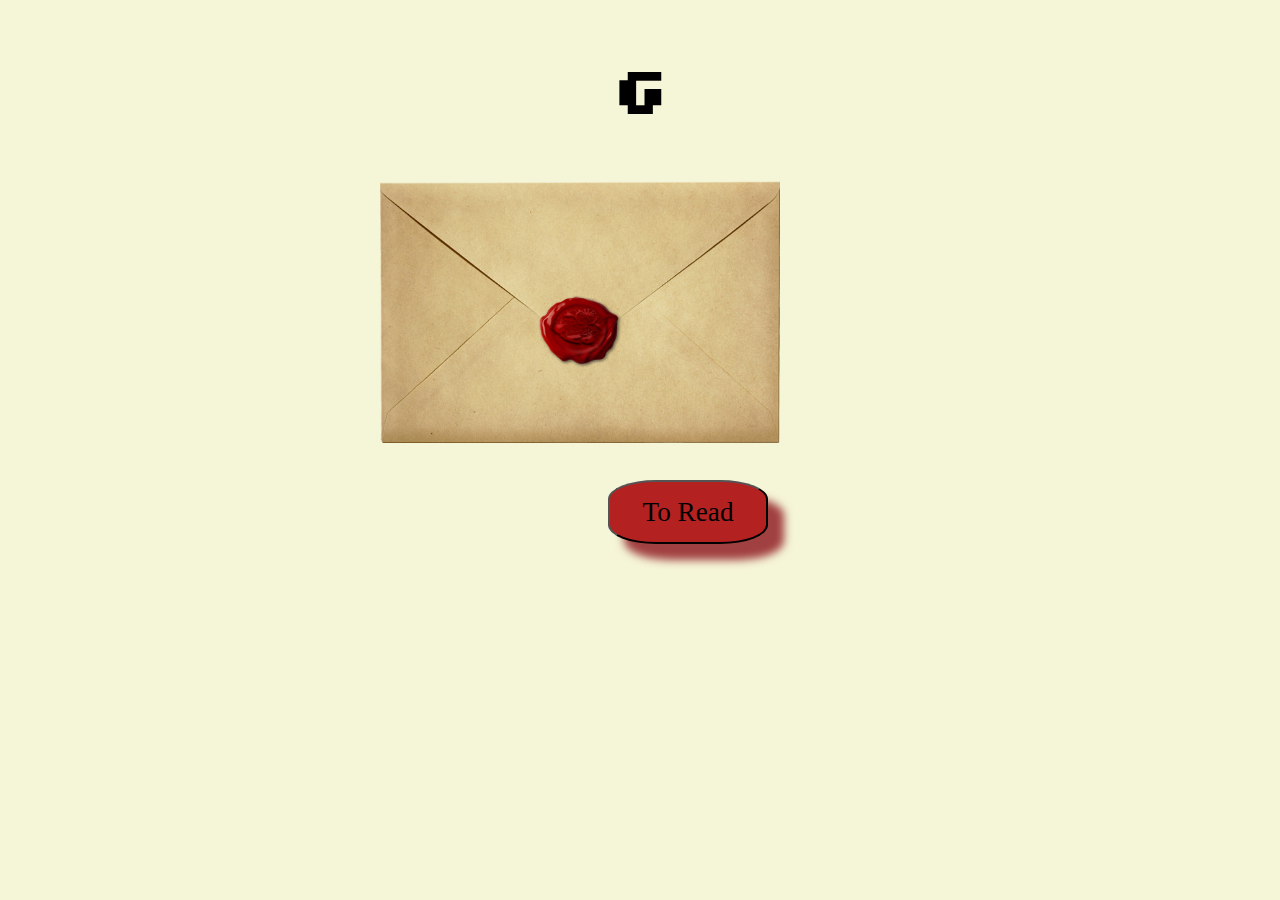
<file: index.html>
<!DOCTYPE html>
<html>
  <head>
    <meta charset="UTF-8" />
    <meta http-equiv="X-UA-Compatible" content="IE=edge" />
    <meta name="viewport" content="width=device-width, initial-scale=1.0" />
    <link rel="icon" href="diwali-favicon.png" />
    <link rel="stylesheet" href="animation.css" />
    <title>Diwali Invitation</title>
  </head>
  <body>
    <h1 id="mailHead">GET THIS NOW BEFORE IT IS GONE !</h1>
    <section id="CEnvelope">
      <img
        id="closeEnvelope"
        src="closeEnvelope1.png"
        alt="It is an closed Envelope"
      />
      <button id="call">
        <a href="Letter.html" target="_blank">To Read</a>
      </button>
    </section>
  </body>
  <script src="animation.js"></script>
</html>
</file>
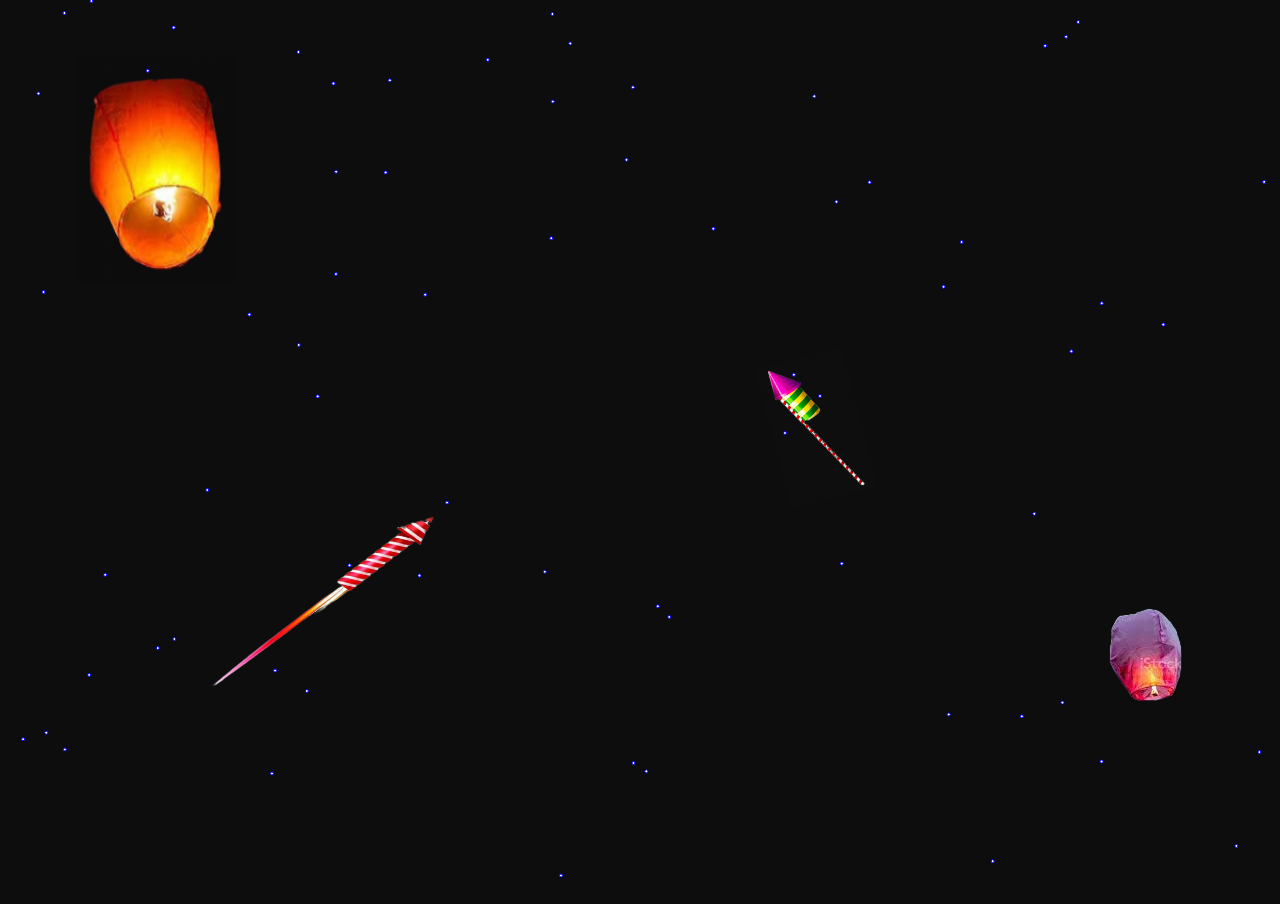
<file: invitation.html>
<!DOCTYPE html>
<html lang="en">
  <head>
    <meta charset="UTF-8" />
    <meta http-equiv="X-UA-Compatible" content="IE=edge" />
    <meta name="viewport" content="width=device-width, initial-scale=1.0" />
    <link rel="stylesheet" href="animation.css" />
    <title>Invite card</title>
  </head>
  <body style="background-color: rgba(0, 0, 0, 0.95)">
    <canvas id="canvasA"></canvas>
    <img id="balloon1" src="hotBalloon.png" />
    <img id="balloon2" src="hotballoon1.png" />
    <img id="balloon3" src="hotballoon2.png" />
    <section id="mainBlock">
      <div id="head"><h1>Have a fun and festive Diwali!</h1></div>
      <div id="block1">
        <img id="swastik" src="icons8-hindu-swastik-48.png" />
        <h2>Shubh Deepawali</h2>
        <h3>A Virtual Festival of Lights.</h3>
        <p>May Diwali bring peace, light, success to u and yours family.</p>
      </div>
      <div id="block2"><p>festivaljfkc</p></div>
      <img id="sparkle" src="firework1.png" />
    </section>
    <img src="rocket.png" id="rocket" />
    <img src="rocket2.png" id="rocket2" />
    <script src="invitation.js"></script>
  </body>
</html>
</file>
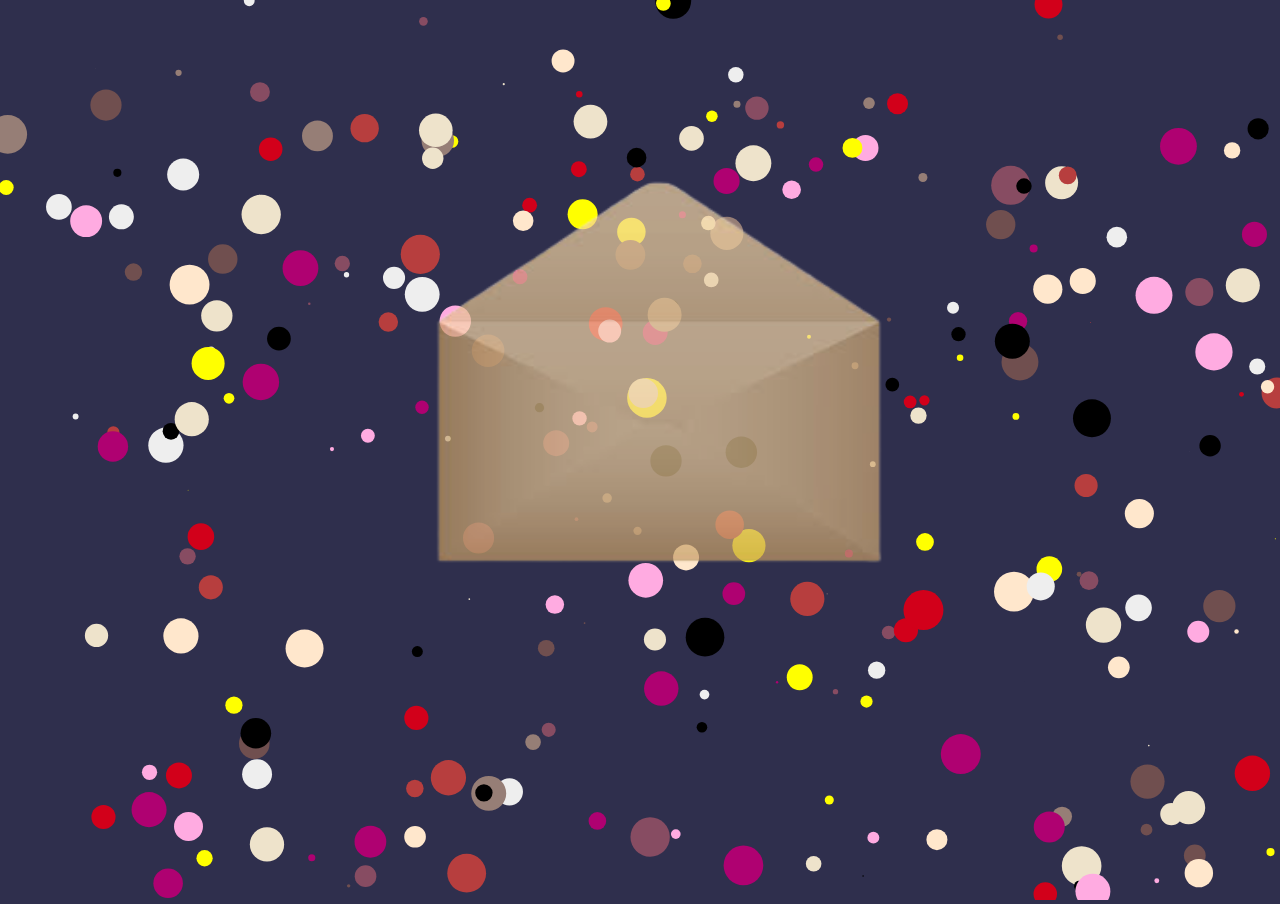
<file: Letter.html>
<!DOCTYPE html>
<html lang="en">
  <head>
    <meta charset="UTF-8" />
    <meta http-equiv="X-UA-Compatible" content="IE=edge" />
    <meta name="viewport" content="width=device-width, initial-scale=1.0" />
    <link rel="stylesheet" href="animation.css" />
    <title>Letter</title>
  </head>
  <body style="background-color: rgb(47, 47, 77)">
    <canvas id="canvasB"></canvas>
    <section id="OEnvelope">
      <img id="openEnvelope" src="openEnvelope.png" />
      <div id="letter">
        <h3>Let's Light A Diya Together</h3>
        <img src="diwali-favicon.png" />
        <p>
          Please Join us for Diwali Celebration<br />
          October 24 @Veneue
        </p>
        <button>
          <a href="invitation.html" target="_blank">invite card</a>
        </button>
      </div>
    </section>
    <script src="letter.js"></script>
  </body>
</html>
</file>
<file: animation.css>
@import url("https://fonts.googleapis.com/css2?family=Comforter+Brush&family=EB+Garamond&family=Silkscreen&display=swap");
body {
  background-color: rgb(245, 245, 216);
  margin: 0;
  padding: 0;
}
/*CLOSED ENVELOPE*/

#CEnvelope {
  background-color: aqua;
  position: absolute;
  top: 8rem;
  left: 22rem;
}
#closeEnvelope {
  height: 23rem;
  width: 25rem;
  margin: auto;
  position: absolute;
}

/*BUTTON*/

#call {
  padding: 0.6rem 1rem;
  width: 10rem;
  height: 4rem;
  font-size: 1.7rem;
  font-family: cursive;
  border-radius: 30%;
  background-color: rgb(180, 33, 33);
  color: black;
  font-weight: 400;
  position: absolute;
  top: 22rem;
  left: 16rem;
  box-shadow: 1rem 1rem 0.5rem rgb(161, 64, 64);
}
#call a {
  text-decoration: none;
  color: black;
}
/*HEADING*/

#mailHead {
  font-size: 4.2rem;
  font-family: "Silkscreen", cursive;
  text-align: center;
}

/*OPEN ENVELOPE*/

#openEnvelope {
  height: 24rem;
  width: 28rem;
  position: absolute;
  top: 20%;
  left: 34%;
  opacity: 0;
}

/*LETTER*/

#letter {
  display: block;
  background-color: rgb(240, 232, 196);
  width: 26rem;
  height: 14rem;
  position: absolute;
  top: 21%;
  left: 35%;
  box-shadow: 1.5rem 1.5rem 3rem rgb(228, 226, 148);
  visibility: hidden;
}
#letter h3 {
  margin-top: 2%;
  text-align: center;
  font-size: 2rem;
  font-style: italic;
  font-weight: bolder;
  margin-bottom: 0;
}
#letter p {
  text-align: center;
  width: 80%;
  margin: auto;
  font-size: 1.7rem;
}
#letter img {
  position: relative;
  left: 40%;
}
#letter button {
  border: 2px dashed black;
  border-radius: 20%;
  background-color: bisque;
  position: relative;
  left: 37%;
  top: 2%;
  padding: 5px;
}

#letter button a {
  text-decoration: dotted;
  color: black;
  font-size: 25px;
}
#letter button a:hover {
  color: rgb(116, 28, 28);
}

@media (max-width: 550px) {
  #CEnvelope {
    position: absolute;
    top: 13rem;
    left: 4rem;
  }
  #closeEnvelope {
    height: 10rem;
    width: 12rem;
  }
  #call {
    top: 25vh;
    left: 15vw;
    height: 2.5rem;
    width: 7rem;
    font-size: 1rem;
    text-align: center;
  }

  #mailHead {
    font-size: 2.4rem;
    margin-left: -3%;
  }
  #openEnvelope {
    height: 11rem;
    width: 14rem;
    top: 17rem;
    left: 5rem;
  }
  #letter {
    height: 7rem;
    width: 12rem;
    top: 10rem;
    left: 6rem;
  }
  #letter h3 {
    font-size: 1.1rem;
  }
  #letter p {
    margin-top: 4px;
    font-size: 0.9rem;
    font-weight: bold;
  }
  #letter img {
    display: none;
  }
  #letter button a {
    font-size: 12px;
    font-weight: 900;
  }
  #letter button {
    position: relative;
    margin-left: -9%;
    width: 5.5rem;
    height: 1.7rem;
  }
}

@media (max-width: 950px) and (min-width: 550px) {
  #CEnvelope {
    top: 20rem;
    left: 10rem;
  }
  #closeEnvelope {
    height: 23rem;
    width: 25rem;
  }
  #call {
    top: 33vh;
    left: 20vw;
  }
  #openEnvelope {
    height: 20rem;
    width: 25rem;
    top: 20rem;
    left: 12rem;
  }
  #letter {
    height: 13rem;
    width: 22rem;
    top: 25rem;
    left: 13.5rem;
  }
  #letter h3 {
    font-size: 2rem;
    margin-top: 5%;
  }
  #letter p {
    margin-top: 10px;
    font-size: 1.5rem;
    font-weight: bold;
  }
  #letter img {
    display: none;
  }
  #letter button a {
    font-size: 35px;
  }
  #letter button {
    position: relative;
    margin-left: -10%;
  }
}

/*INVITE CARD*/

/*BALLOON*/
#balloon1 {
  position: absolute;
}

#balloon2 {
  position: absolute;
  left: 80%;
}
#balloon3 {
  position: absolute;
  top: 3%;
  height: 16rem;
  width: 15rem;
}

/*CONTENT*/

#mainBlock {
  visibility: hidden;
}
#head {
  display: block;
  color: #4c0033;
  background: linear-gradient(to bottom, #b93160, #d75281);
  border: 2 px solid white;
  border-radius: 60%;
  width: 8%;
  height: 40%;
  padding: 0 6%;
  position: absolute;
  top: 10%;
  left: 25%;
  z-index: 2;
}
#head h1 {
  font-size: 2.2rem;
  width: 130%;
  margin-left: -7%;
  transform: skewY(-20deg);
}

#block2 {
  display: block;
  background: linear-gradient(to top, #5c5454, #19111f, #151515);
  border: 2 px solid white;
  border-radius: 50%;
  width: 3%;
  padding: 6%;
  position: absolute;
  top: 60%;
  left: 35%;
  z-index: 1;
}
#block2 p {
  opacity: 0;
}
#block1 {
  display: block;
  background-color: #080808;
  border: 2 px solid white;
  border-radius: 50%;
  width: 15%;
  height: 70%;
  padding: 0 10%;
  position: absolute;
  top: 20%;
  left: 35%;
  z-index: 3;
}

#block1 img {
  width: 40%;
  position: relative;
  left: 24%;
  top: 5%;
}
#block1 h2 {
  margin-top: 0;
  font-size: 3.7rem;
  width: 200%;
  position: relative;
  right: 35%;
  top: 7%;
  font-family: "Comforter Brush", cursive;
  color: #ff1e1e;
}
#block1 p {
  font-size: 1.8rem;
  width: 150%;
  text-align: center;
  position: relative;
  right: 22%;
  color: #e9d3c1;
}
#block1 h3 {
  color: rgb(209, 209, 22);
  font-size: 2rem;
  width: 200%;
  position: relative;
  right: 37%;
}
#sparkle {
  width: 7%;
  position: absolute;
  top: 29%;
  left: 63%;
  z-index: 4;
}
#canvasImg {
  display: none;
}
@media (max-width: 1200px) and (min-width: 750px) {
  #block1 {
    height: fit-content;
    width: 15%;
  }
  #block1 h2 {
    font-size: 2rem;
    width: 300%;
    right: 40%;
  }
  #block1 p {
    font-size: 1rem;
    width: 150%;
    right: 25%;
  }
  #block1 h3 {
    font-size: 1.5rem;
    text-align: center;
    top: 20%;
    right: 50%;
  }
  #head {
    height: fit-content;
    width: 6%;
    top: 14%;
  }
  #head h1 {
    font-size: 1.5rem;
    right: 20%;
  }
  #sparkle {
    width: 5%;
    margin-top: -4%;
    margin-left: 4%;
  }
  #block2 {
    padding: 3%;
    top: 34%;
    left: 33%;
  }
}

@media (max-width: 750px) {
  #head {
    padding: 0 6% 1% 4%;
    height: fit-content;
    top: 17%;
  }
  #head h1 {
    font-size: 1rem;
    line-height: 0.9;
    margin-top: 70%;
  }
  #block1 {
    width: 25%;
    height: fit-content;
  }
  #block1 h2 {
    font-size: 1.5rem;
    width: fit-content;
    right: 10%;
  }
  #block1 p {
    font-size: 0.8rem;
    width: 110%;
    right: 10%;
  }
  #block1 h3 {
    font-size: 1rem;
    text-align: center;
    right: 23%;
    width: 140%;
  }
  #sparkle {
    left: 72%;
    top: 25%;
  }
  #block2 {
    padding: 4%;
    width: 10%;
    top: 40%;
    left: 31%;
  }
}
#rocket {
  position: absolute;
  /* top: 70%; */
  height: 12rem;
  width: 15rem;
}
#rocket2 {
  position: absolute;
  height: 9rem;
  width: 8rem;
  transform: rotate(-15deg);
}
</file>
